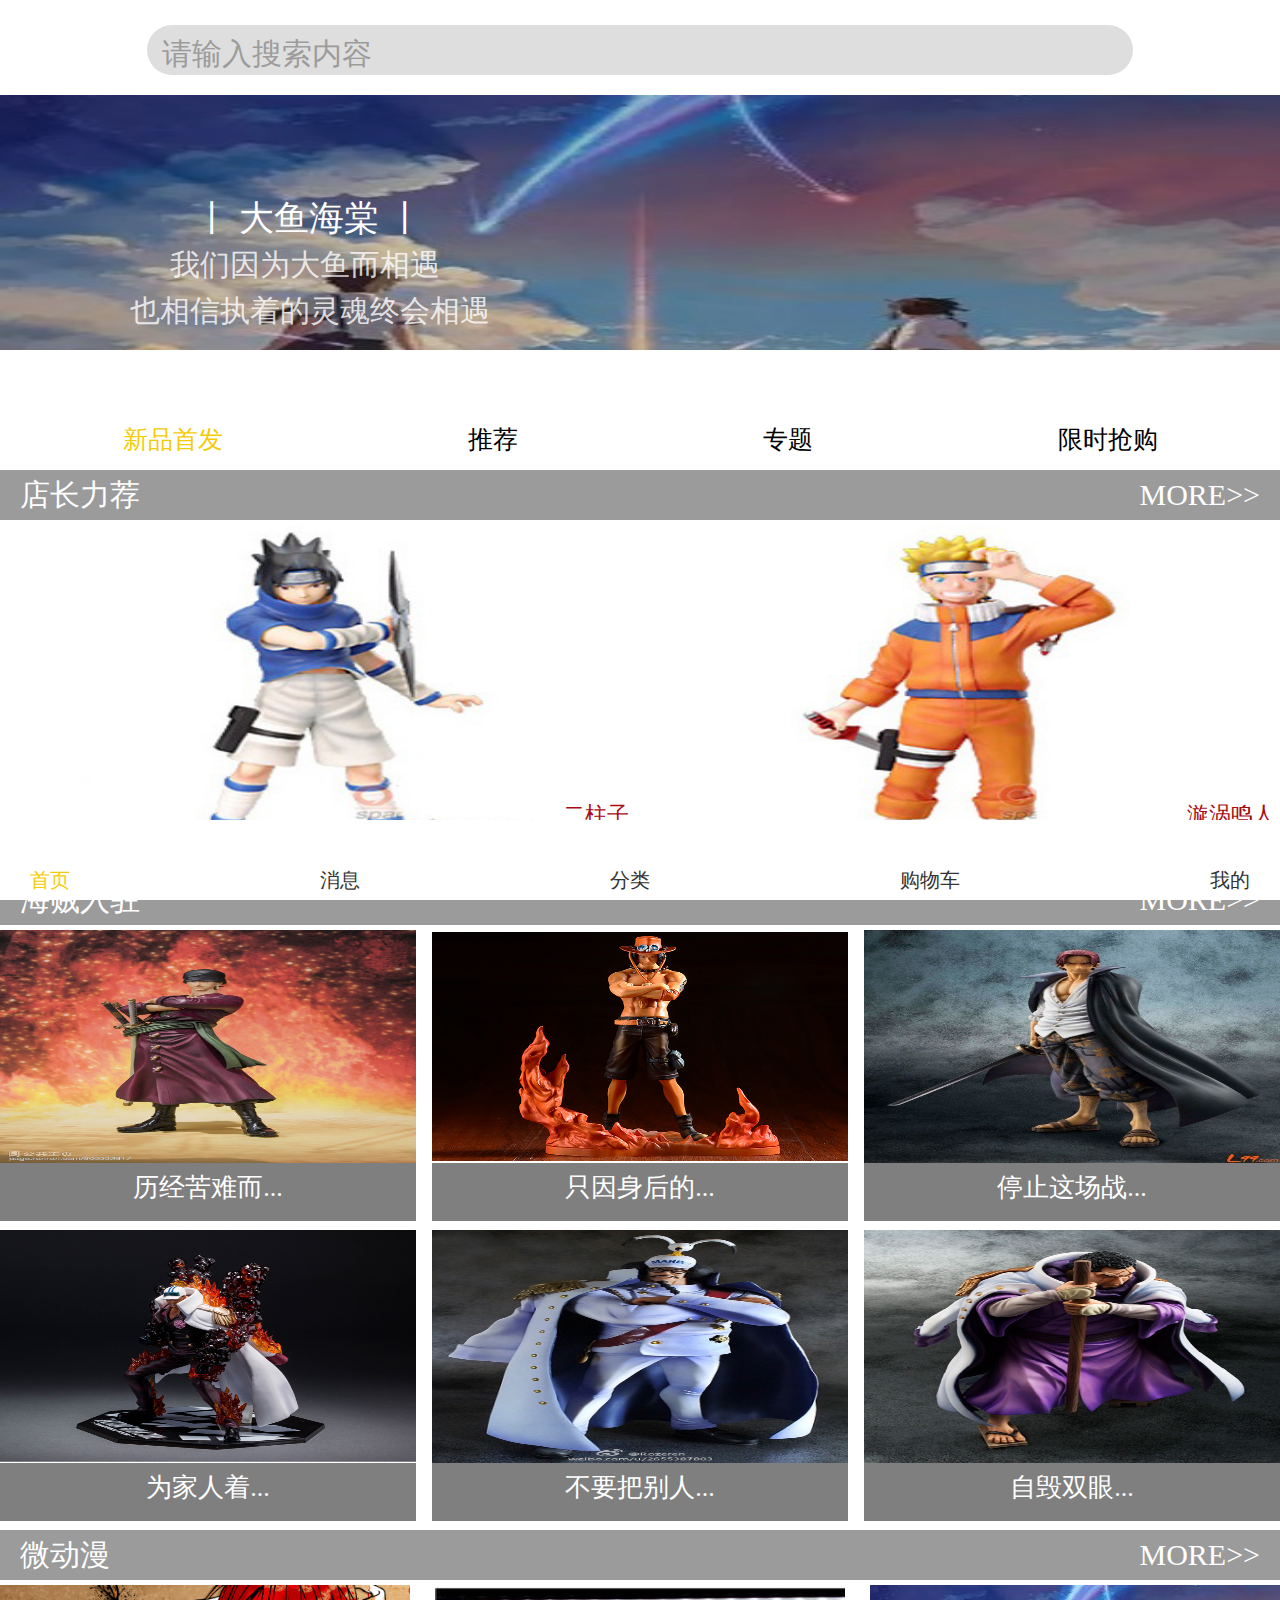
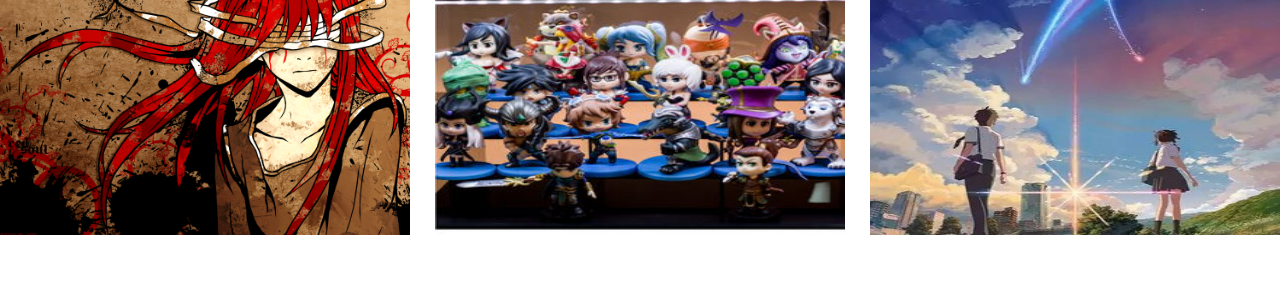
<file: index.html>
<!DOCTYPE html>
<html lang="en">
<head>
	<meta charset="UTF-8">
	<meta name="viewport" content="width=device-width,user-scalable=no,initial-scale=1.0,maximum-scale=1.0,minimum-scale=1.0">
	<meta http-equiv="X-UA-Compatible" content="ie=edge">
	<title>Document</title>
	<link rel="stylesheet" href="css/base.css">
	<link rel="stylesheet" href="css/index.css">
	<link rel="stylesheet" href="css/swiper.min.css">
	<script src="js/rem.js"></script>
	<script src="js/swiper.min.js"></script>

</head>
<body>
	
	<div class="head">
	    <!-- <a href="" class="headleft"> -->
	    	<i class="iconfont icon2">&#xe656;</i>
	<!--     </a> -->
	    <div class="headmid">
	    	<div class="midleft">请输入搜索内容</div>
	    <!-- 	<a href="" class="midright"> -->
	    		<i class="iconfont icon1 midright">&#xe601;</i>
	    <!-- 	</a> -->    	
	    </div>
	    <!-- <a href="" class="headleft"> -->
	    	<i class="iconfont icon4">&#xe6a7;</i>
	 <!--    </a> -->
	</div>
	<div class="swiper-container bannerwai">
	<ul class="banner swiper-wrapper">
		<li class="swiper-slide">
			<img src="img/nidemingzi.jpg" alt="">
		</li>
		<li class="swiper-slide">
			<img src="img/lufei.jpg" alt="">
		</li>
		<li class="swiper-slide">
			<img src="img/2002-30.jpg" alt="">
		</li>
		<li class="swiper-slide">
			<img src="img/dayu.jpg" alt="">
		</li>
		<div class="mengban">
		   <div class="mengbanwenzi">丨   大鱼海棠 丨</div>
		   <div class="mengbanwenzi1">我们因为大鱼而相遇</div>
		   <div class="mengbanwenzi2">也相信执着的灵魂终会相遇</div>
		</div>
		<!--<div class="lunbo">-->
			<!--<div class="lunbodian"></div>-->
			<!--<div class="lunbodian"></div>-->
			<!--<div class="lunbodian"></div>-->
			<!--<div class="lunbodian"></div>-->
		<!--</div>-->
	</ul>
	</div>
<div class="zhongjian">
      <a href="" class="tabicon">
      
      	 <i class="iconfont icon8 icon9">&#xe71e;</i> 
      	 <i class="zhongjianwenzi zhongjianwenzi1">新品首发</i>
      </a>
       <a href="" class="tabicon">
      	 <i class="iconfont icon8">&#xe602;</i> 
      	  <i class="zhongjianwenzi">推荐</i>
      </a>
       <a href="" class="tabicon">
      	 <i class="iconfont icon8">&#xe619;</i> 
      	  <i class="zhongjianwenzi">专题</i>
      </a>
       <a href="" class="tabicon">
      	 <i class="iconfont icon8">&#xe622;</i> 
      	  <i class="zhongjianwenzi">限时抢购</i>
      </a>
	   
</div>

	<div class="body_top">
		<div class="body_topleft">店长力荐</div>
		<a href="" class="body_topright">MORE&gt&gt</a>
	</div>
	<div class="commen_top">
		<div class="commen_top_left">
			<img src="img/erzhuzi.png" alt="">
			<div class="picture">￥498元</div>
			<div class="picture_top">二柱子</div>
		</div>
		<div class="commen_top_left">
			<img src="img/mingren.png" alt="">
			<div class="picture">￥389元</div>
			<div class="picture_top">漩涡鸣人</div>
		</div>
	</div>



	<div class="body_top">
		<div class="body_topleft">海贼入驻</div>
		<a href="" class="body_topright">MORE&gt&gt</a>
	</div>
	<div class="haizei">
		<div class="haijun">
			<div class="haijuntup">
				<img src="img/suodada.jpg" alt="">
			</div>
			
			<p class="haijunwenzi">历经苦难而...</p>
			<!-- <p class="haijunwenzi">无我不断者</p> -->

		</div>
		<div class="haijun">
			<div class="haijuntup">
				<img src="img/aisi.jpg" alt="">
			</div>
			
			<p class="haijunwenzi">只因身后的...</p>
		<!-- 	<p class="haijunwenzi">有至爱之人</p> -->
		</div>
		
		<div class="haijun">
			<div class="haijuntup">
				<img src="img/hongfa.jpg" alt="">
			</div>
			
		<!-- 	<p class="haijunwenzi">给我个面子</p> -->
			<p class="haijunwenzi">停止这场战...</p>
		</div>
		<div class="haijun">
		<div class="haijuntup">
				<img src="img/honggou.jpg" alt="">
			</div>
			
	<!-- 		<p class="haijunwenzi">为家人着想</p> -->
			<p class="haijunwenzi">为家人着...</p>

		</div>
		<div class="haijun">
		<div class="haijuntup">
				<img src="img/zhanguo.jpg" alt="">
			</div>
			
			<p class="haijunwenzi">不要把别人...</p>
		<!-- 	<p class="haijunwenzi">强加上理由</p> -->

			</div>
		<div class="haijun">
			<div class="haijuntup">
				<img src="img/tenghu.jpg" alt="">
			</div>
			
			<p class="haijunwenzi">自毁双眼...</p>
	<!-- 		<p class="haijunwenzi">为了看清这个世界</p> -->
		</div>
	</div>
		<div class="body_top">
		<div class="body_topleft">微动漫</div>
		<a href="" class="body_topright">MORE&gt&gt</a>
	</div>
	<div class="lol">
		<a href="" class="lol_top">
			<img src="img/2002-30.jpg" alt="">
		</a>
		<a href="" class="lol_top">
			<img src="img/LOL.jpg" alt="">
		</a>
		<a href="" class="lol_top">
			<img src="img/nidemingzi.jpg" alt="">
		</a>

	</div>
     <div class="tab_top"></div>
	<div class="tab">
		<a href="" class="tabicon">
			<i class="iconfont icon6 icon7">&#xe600;</i>
			<p class="icon6_wenzi icon6_wenzi1">首页</p>
		</a>
		<a href="" class="tabicon">
			<i class="iconfont icon6">&#xe631;</i>
			<p class="icon6_wenzi">消息</p>
		</a>
		<a href="fenlei.html" class="tabicon">
			<i class="iconfont icon6">&#xe6d9;</i>
			<p class="icon6_wenzi">分类</p>
		</a>
		<a href="" class="tabicon">
			<i class="iconfont icon6">&#xe673;</i>
			<p class="icon6_wenzi">购物车</p>
		</a>
		<a href="mine.html" class="tabicon">
			<i class="iconfont icon6">&#xe62c;</i>
			<p class="icon6_wenzi">我的</p>
		</a>
	</div>
<!-- 	<div class="body_top">
		<div class="body_topleft">海贼入驻</div>
		<a href="" class="body_topright">MORE&gt&gt</a>
	</div>
 -->

	<script>

        var swiper = new Swiper('.swiper-container', {
//        spaceBetween: 30,
            centeredSlides: true,
            autoplay: {
                delay: 2500,
                disableOnInteraction: false,
            },
            pagination: {
                el: '.swiper-pagination',
                clickable: true,
            },
            navigation: {
                nextEl: '.swiper-button-next',
                prevEl: '.swiper-button-prev',
            },
        });

	</script>

</body>
</html>
</file>
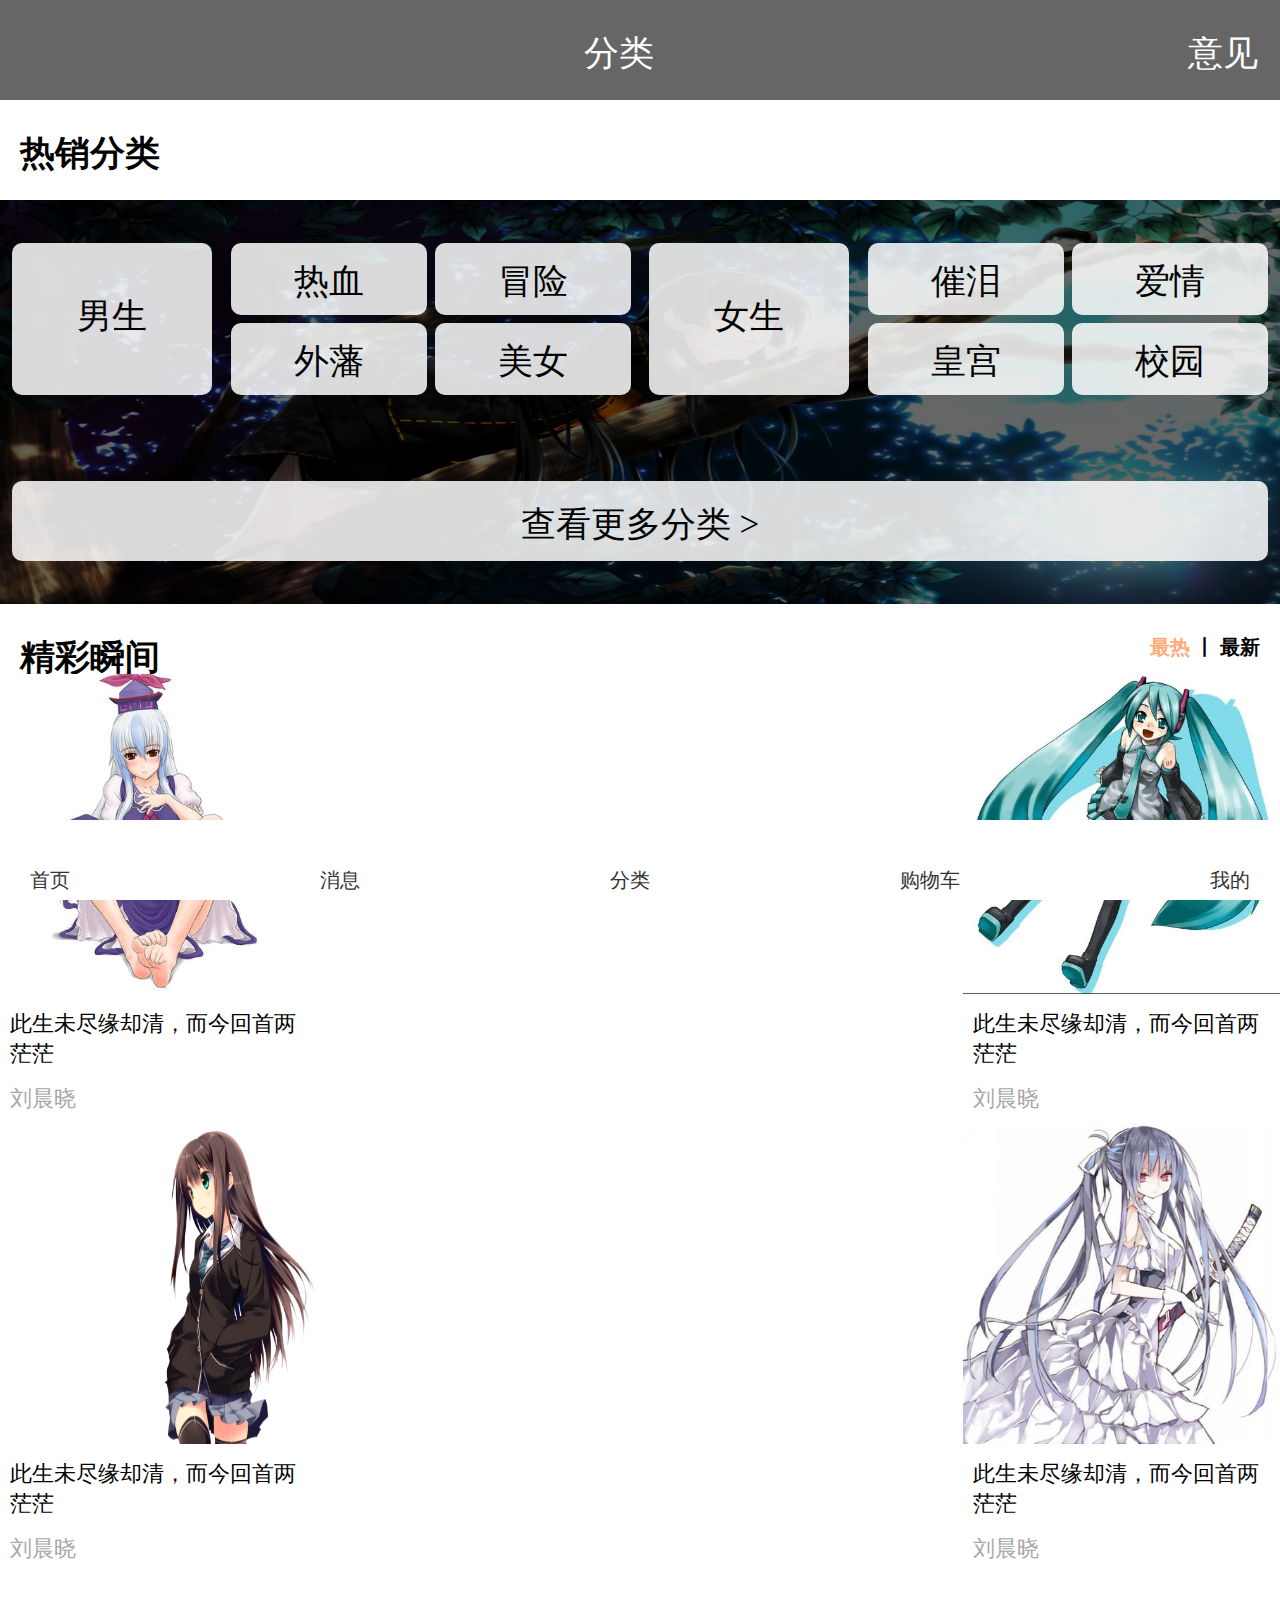
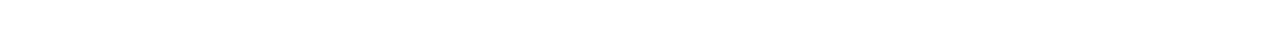
<file: fenlei.html>
<!DOCTYPE html>
<html lang="en">
<head>
	<meta charset="UTF-8">
	<meta name="viewport" content="width=device-width,user-scalable=no,initial-scale=1.0,maximum-scale=1.0,minimum-scale=1.0">
	 <meta http-equiv="X-UA-Compatible" content="ie=edge">
	<title>Document</title>
	<link rel="stylesheet" href="css/fenlei.css">
	<link rel="stylesheet" href="css/fenlei.css">
	<script src="js/rem.js"></script>
</head>
<body>

<header>
<a href="index.html">
	<i class="iconfont icon1">&#xe66c;</i>
</a>
	<p class="headright">分类</p>
	<p class="headright">意见</p>
</header>



<section class="first">
	<b class="first1">热销分类</b>
</section>
<section class="twice">
<img src="img/fenleibeijing.jpg" alt="">
<div class="mengban">
<a href="" class="hezi1">
		<p class="wenzi">男生</p>
</a>
	
	<div class="hezi2">
	  <a href="list.html" class="hezi11">
	  	<p class="wenzi1">热血</p>
	  </a>
	  <a href="" class="hezi11">
	  	<p class="wenzi1">冒险</p>
	  </a>
	  <a href="" class="hezi11">
	  	<p class="wenzi1">外藩</p>
	  </a>
	  <a href="" class="hezi11">
	  	<p class="wenzi1">美女</p>
	  </a> 
	</div>


<a href="" class="hezi1">
		<p class="wenzi">女生</p>
</a>
	
	<div class="hezi2">
	  <a href="" class="hezi11">
	  	<p class="wenzi1">催泪</p>
	  </a>
	  <a href="" class="hezi11">
	  	<p class="wenzi1">爱情</p>
	  </a>
	  <a href="" class="hezi11">
	  	<p class="wenzi1">皇宫</p>
	  </a>
	  <a href="" class="hezi11">
	  	<p class="wenzi1">校园</p>
	  </a>



	</div>



	<!-- <div class="hezi3">
		<div class="hezi11"></div>
		<div class="hezi11"></div>
		<div class="hezi11"></div>
		<div class="hezi11"></div>
		<div class="hezi11"></div>
		<div class="hezi11"></div>
	</div> -->
	<div class="hezi4">
		<p class="wenzi2">查看更多分类 &gt</p>
	</div>
</div>	
</section>
<section class="first2">
	<b class="first3 ">精彩瞬间</b>
	<b class="firse4"> <span>最热</span> 丨 最新 </b>
</section>


<section class="third">
	<div class="third1">
		<div class="third2">
			<img src="img/third5.jpg" alt="">
		</div>
		<p class="thirdbottom">此生未尽缘却清，而今回首两茫茫</p>
		<p class="thirdbottom2">刘晨晓</p>
	</div>
	<div class="third1">
		<div class="third2">
			<img src="img/third6.jpg" alt="">
		</div>
		<p class="thirdbottom">此生未尽缘却清，而今回首两茫茫</p>
		<p class="thirdbottom2">刘晨晓</p>
	</div>
</section>
<section class="third">
	<div class="third1">
		<div class="third2">
			<img src="img/third4.png" alt="">
		</div>
		<p class="thirdbottom">此生未尽缘却清，而今回首两茫茫</p>
		<p class="thirdbottom2">刘晨晓</p>
	</div>
	<div class="third1">
		<div class="third2">
			<img src="img/third7.jpg" alt="">
		</div>
		<p class="thirdbottom">此生未尽缘却清，而今回首两茫茫</p>
		<p class="thirdbottom2">刘晨晓</p>
	</div>
</section>






<div class="taotop"></div>
<div class="tab">
		<a href="index.html" class="tabicon">
			<i class="iconfont icon6 ">&#xe600;</i>
			<p class="icon6_wenzi icon6_wenzi1">首页</p>
		</a>
		<a href="" class="tabicon">
			<i class="iconfont icon6 ">&#xe631;</i>
			<p class="icon6_wenzi">消息</p>
		</a>
		<a href="" class="tabicon">
			<i class="iconfont icon6 icon7">&#xe6d9;</i>
			<p class="icon6_wenzi">分类</p>
		</a>
		<a href="" class="tabicon">
			<i class="iconfont icon6">&#xe673;</i>
			<p class="icon6_wenzi">购物车</p>
		</a>
		<a href="mine.html" class="tabicon">
			<i class="iconfont icon6 ">&#xe62c;</i>
			<p class="icon6_wenzi">我的</p>
		</a>
	</div>	
</body>
</html>
</file>
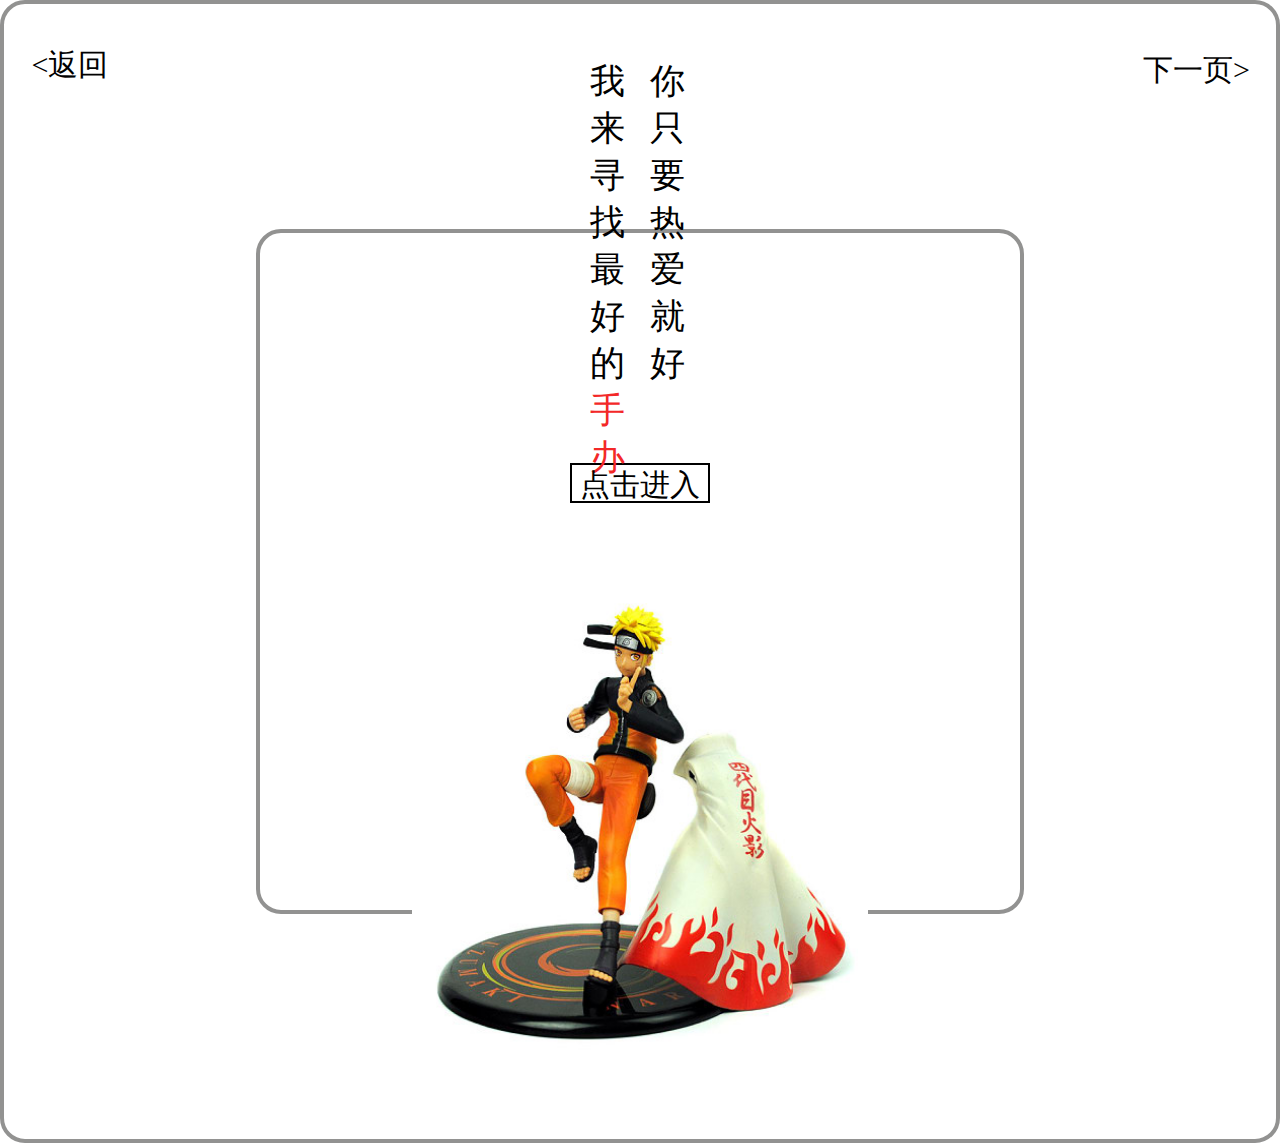
<file: list.html>
<!DOCTYPE html>
<html lang="en">
<head>
	<meta charset="UTF-8">
	<meta name="viewport" content="width=device-width,user-scalable=no,initial-scale=1.0,maximum-scale=1.0,minimum-scale=1.0">
	 <meta http-equiv="X-UA-Compatible" content="ie=edge">
	<title>Document</title>
	<link rel="stylesheet" href="css/list.css">
	<link rel="stylesheet" href="css/base.css">
	<script src="js/rem.js"></script>
</head>
<body>
<ul>
<li class="zuidafanw">
	<li>
	
		<div class="wenzi">
			<div class="wenzi1">我来寻找最好的<span>手办</span></div>
			<div class="wenzi1">你只要热爱就好</div>
		</div>
		<a href="" class="dianji">点击进入</a>
		<div class="lufei">
			<img src="img/mingren.jpeg" alt="">
		</div>											
	</li>	
	<a href="fenlei.html" class="lunbo">&lt返回</a>
	<a href="list2.html" class="next">下一页&gt</a>
	</li>

<!-- 
	<li class="zuidafanw">
	<li>
	
		<div class="wenzi">
			<div class="wenzi1">实现你所有的愿望</div>
			<div class="wenzi1">我愿成为七龙珠></div>
		</div>
		<a href="" class="dianji">点击进入</a>
		<div class="lufei">
			<img src="img/wukong.jpg" alt="">
		</div>											
	</li>	
	<a href="fenlei.html" class="lunbo">&lt返回</a>
	<a href="" class="next">下一页&gt</a>
	</li>


	<li class="zuidafanw">
	<li>
	
		<div class="wenzi">
			<div class="wenzi1">一起征服匠作</div>
			<div class="wenzi1">认识志同道合的<span>伙伴</span></div>
		</div>
		<a href="" class="dianji">点击进入</a>
		<div class="lufei">
			<img src="img/lufei.png" alt="">
		</div>											
	</li>	
	<a href="fenlei.html" class="lunbo">&lt返回</a>
	<a href="" class="next">下一页&gt</a>
	</li> -->


</ul>

	
</body>
</html>
</file>
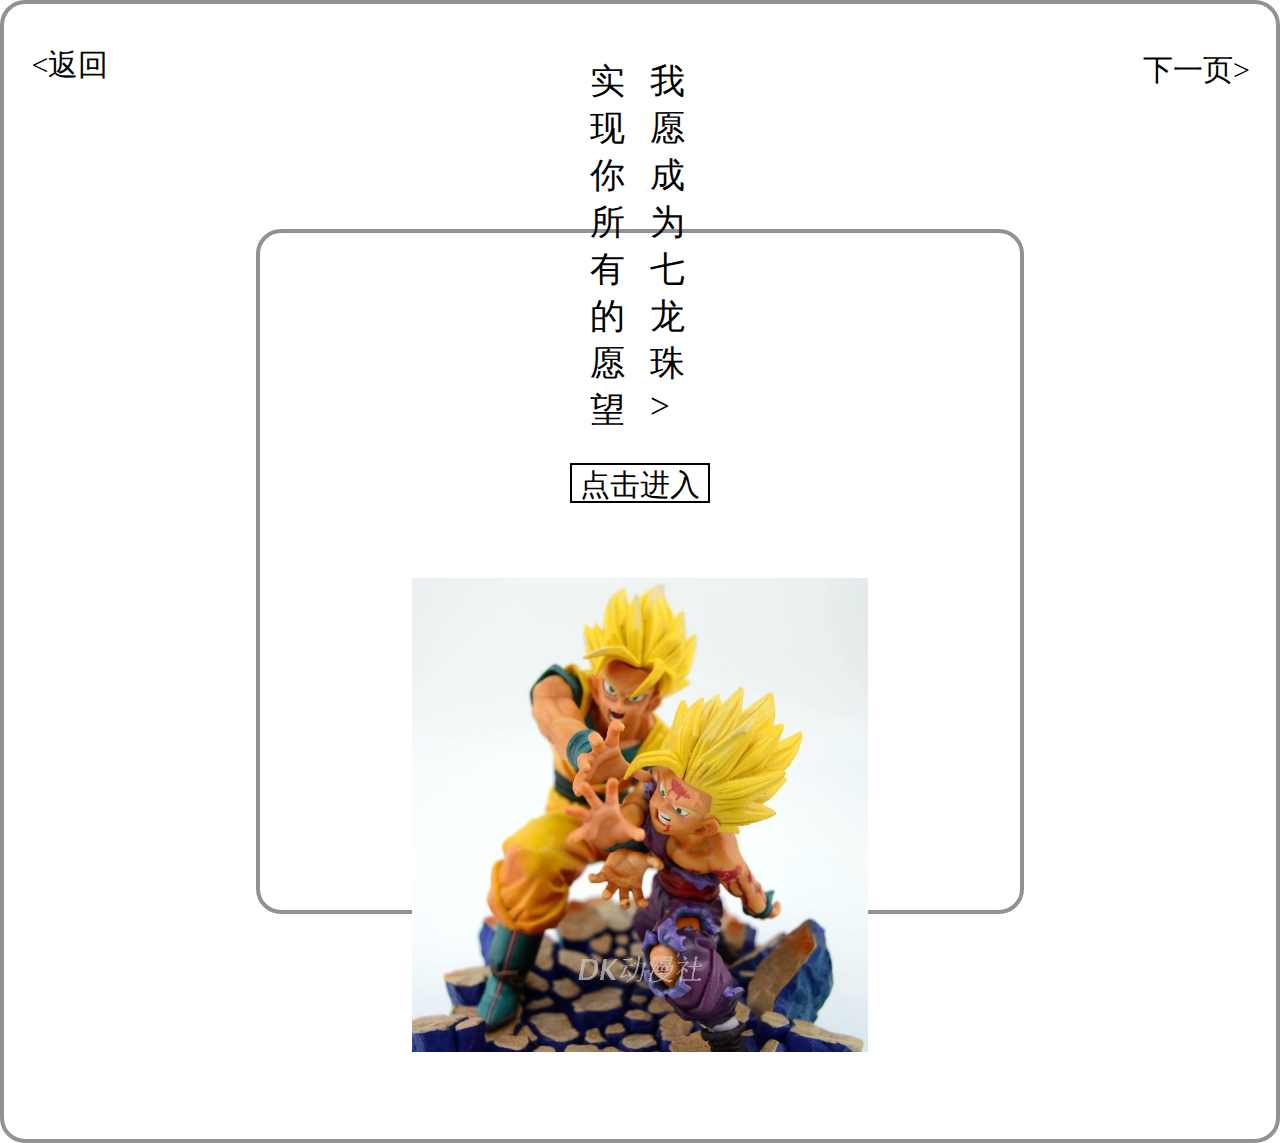
<file: list2.html>
<!DOCTYPE html>
<html lang="en">
<head>
	<meta charset="UTF-8">
	<meta name="viewport" content="width=device-width,user-scalable=no,initial-scale=1.0,maximum-scale=1.0,minimum-scale=1.0">
	 <meta http-equiv="X-UA-Compatible" content="ie=edge">
	<title>Document</title>
	<link rel="stylesheet" href="css/list.css">
	<link rel="stylesheet" href="css/base.css">
	<script src="js/rem.js"></script>
</head>
<body>
	
	<ul>
		<li class="zuidafanw">
	<li>
	
		<div class="wenzi">
			<div class="wenzi1">实现你所有的愿望</div>
			<div class="wenzi1">我愿成为七龙珠></div>
		</div>
		<a href="" class="dianji">点击进入</a>
		<div class="lufei">
			<img src="img/wukong.jpg" alt="">
		</div>											
	</li>	
	<a href="list.html" class="lunbo">&lt返回</a>
	<a href="list3.html" class="next">下一页&gt</a>
	</li>
	</ul>
</body>
</html>
</file>
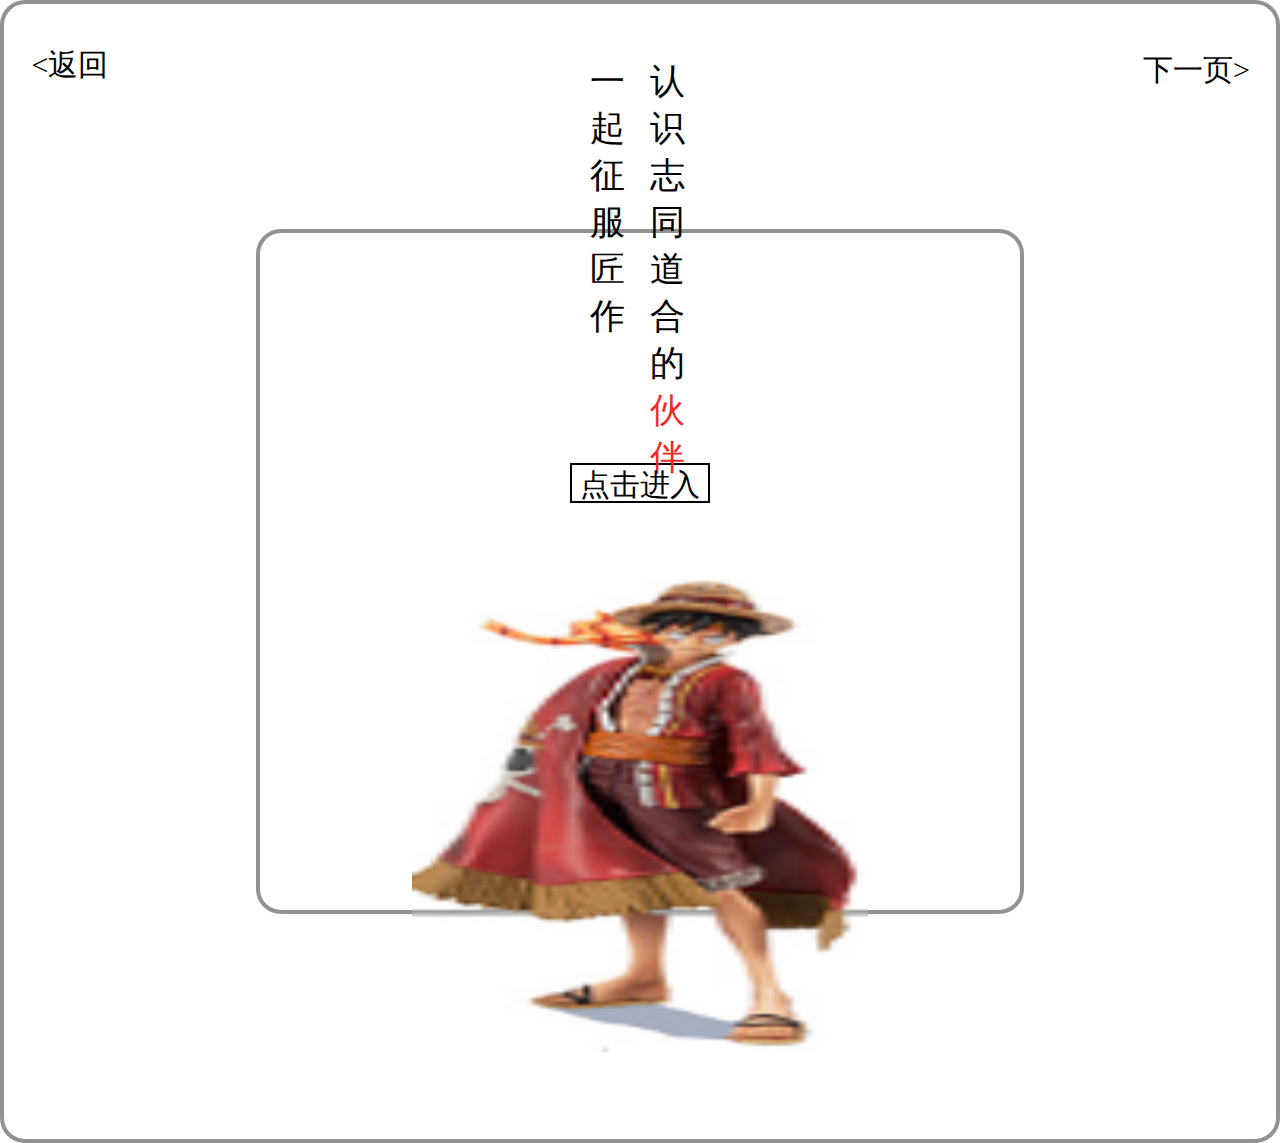
<file: list3.html>
<!DOCTYPE html>
<html lang="en">
<head>
	<meta charset="UTF-8">
	<meta name="viewport" content="width=device-width,user-scalable=no,initial-scale=1.0,maximum-scale=1.0,minimum-scale=1.0">
	 <meta http-equiv="X-UA-Compatible" content="ie=edge">
	<title>Document</title>
	<link rel="stylesheet" href="css/list.css">
	<link rel="stylesheet" href="css/base.css">
	<script src="js/rem.js"></script>
</head>
<body>
	
<ul>
	<li class="zuidafanw">
	<li>
	
		<div class="wenzi">
			<div class="wenzi1">一起征服匠作</div>
			<div class="wenzi1">认识志同道合的<span>伙伴</span></div>
		</div>
		<a href="xiangqing.html" class="dianji">点击进入</a>
		<div class="lufei">
			<img src="img/lufei.png" alt="">
		</div>											
	</li>	
	<a href="list2.html" class="lunbo">&lt返回</a>
	<a href="" class="next">下一页&gt</a>
	</li>


</ul>
</body>
</html>
</file>
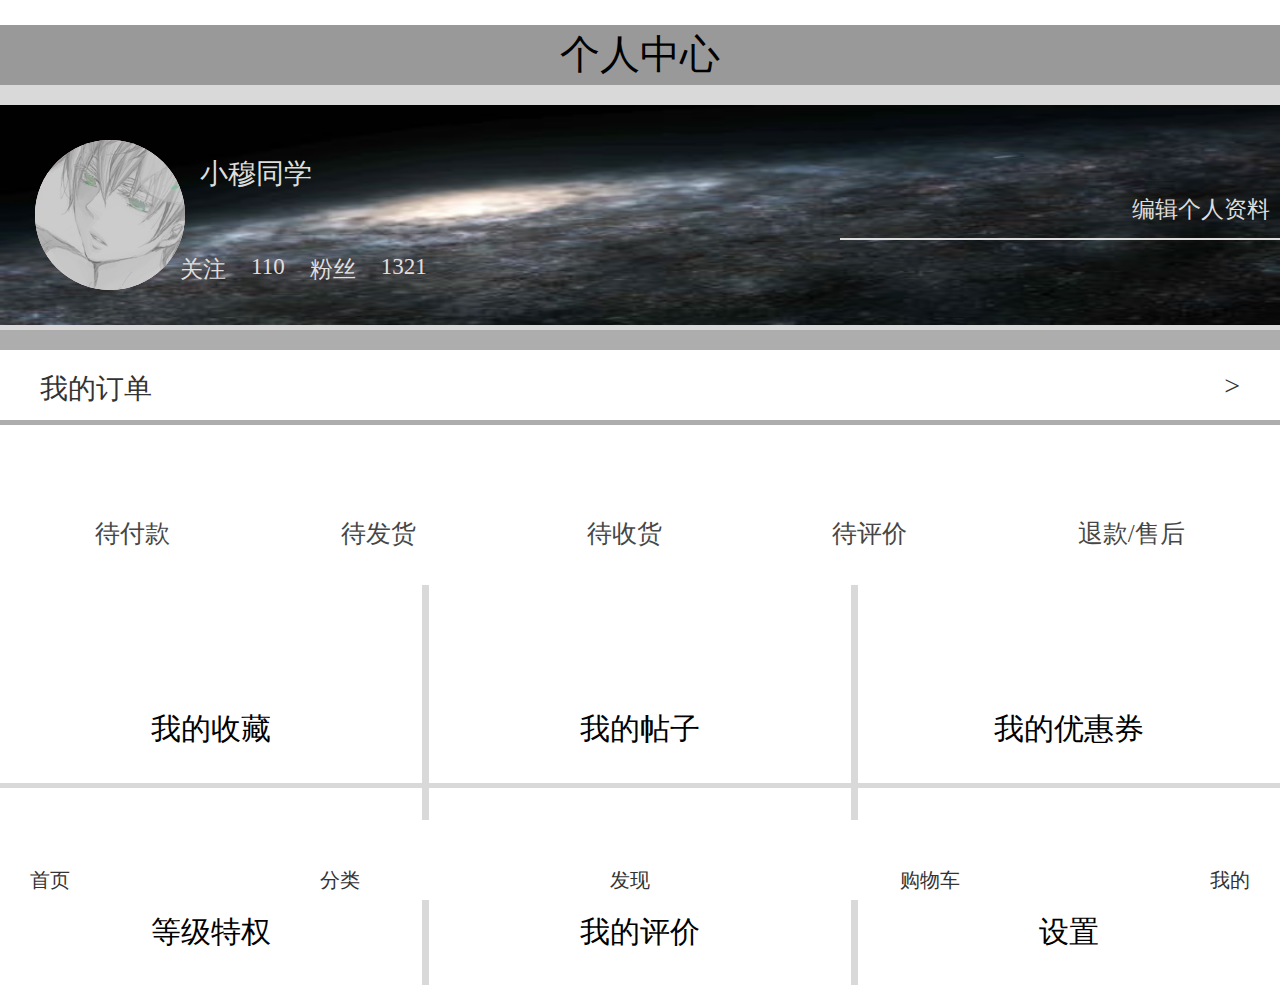
<file: mine.html>
<!DOCTYPE html>
<html lang="en">
<head>
	<meta charset="UTF-8">
	<meta name="viewport" content="width=device-width,user-scalable=no,initial-scale=1.0,maximum-scale=1.0,minimum-scale=1.0">
	<meta http-equiv="X-UA-Compatible" content="ie=edge">
	<title>Document</title>
	<link rel="stylesheet" href="css/mine.css">
	<link rel="stylesheet" href="css/base.css">
	
	<script src="js/rem.js"></script>
</head>
<body>
<div class="background">
<header>个人中心</header>
<nav>
	<img src="img/mine.jpg" alt="">
	<div class="touxiang">
		<img src="img/touxiang.jpeg" alt="">
		<div class="mengban"></div>
	</div>
	<div class="name">小穆同学</div>
	<div class="ziliao">编辑个人资料</div>
	<div class="hr"></div>
	<div class="fans">
		<div class="fans1">关注</div>
		<div class="fans1">110</div>
		<div class="fans1">粉丝</div>
		<div class="fans1">1321</div>
	</div>
</nav>
<div class="haorui"></div>
<div class="dingdan">
	<div class="wd">我的订单</div>
	<div class="jiantou">&gt;</div>
</div>
<div class="haorui1"></div>
<div class="icon">
	<div class="icon1">
		<i class="iconfont icon3">&#xe664;</i>
		<p class="fahuo">待付款</p>
	</div>
	<div class="icon1">
		<i class="iconfont icon3">&#xe63b;</i>
		<p class="fahuo">待发货</p>
	</div>
	<div class="icon1">
		<i class="iconfont icon3">&#xe614;</i>
		<p class="fahuo">待收货</p>
	</div>
	<div class="icon1">
		<i class="iconfont icon3">&#xe656;</i>
		<p class="fahuo">待评价</p>
	</div>
	<div class="icon1">
		<i class="iconfont icon3">&#xe62c;</i>
		<p class="fahuo">退款/售后</p>
	</div>
</div>
<div class="neirong">
	 <div class="neirong1">		
			<a href="" class="xihuan">
				<i class="iconfont icona">&#xe619;</i>
				<p class="iconaa">我的收藏</p>
			</a>
	 </div>
    <div class="neirong1">
    <a href="" class="xihuan">
				<i class="iconfont icona">&#xe6f0;</i>
				<p class="iconaa">我的帖子</p>
			</a></div>
	<div class="neirong1">
		<a href="" class="xihuan">
				<i class="iconfont icona">&#xe652;</i>
				<p class="iconaa">我的优惠券</p>
			</a>
	</div>
	<div class="neirong1">
		<a href="" class="xihuan">
				<i class="iconfont icona">&#xe628;</i>
				<p class="iconaa">等级特权</p>
			</a>
	</div>
	<div class="neirong1">
		<a href="" class="xihuan">
				<i class="iconfont icona">&#xe6e5;</i>
				<p class="iconaa">我的评价</p>
			</a>
	</div>
	<div class="neirong1">
		<a href="" class="xihuan">
				<i class="iconfont icona">&#xe60d;</i>
				<p class="iconaa">设置</p>
			</a>
	</div>
	<div class="tab">
		<a href="index.html" class="tabicon">
			<i class="iconfont icon6 ">&#xe600;</i>
			<p class="icon6_wenzi icon6_wenzi1">首页</p>
		</a>
		<a href="fenlei.html" class="tabicon">
			<i class="iconfont icon6">&#xe631;</i>
			<p class="icon6_wenzi">分类</p>
		</a>
		<a href="" class="tabicon">
			<i class="iconfont icon6">&#xe6d9;</i>
			<p class="icon6_wenzi">发现</p>
		</a>
		<a href="" class="tabicon">
			<i class="iconfont icon6">&#xe673;</i>
			<p class="icon6_wenzi">购物车</p>
		</a>
		<a href="mine.html" class="tabicon">
			<i class="iconfont icon6 icon7">&#xe62c;</i>
			<p class="icon6_wenzi">我的</p>
		</a>
	</div>




</div>

</div>
	
</body>
</html>
</file>
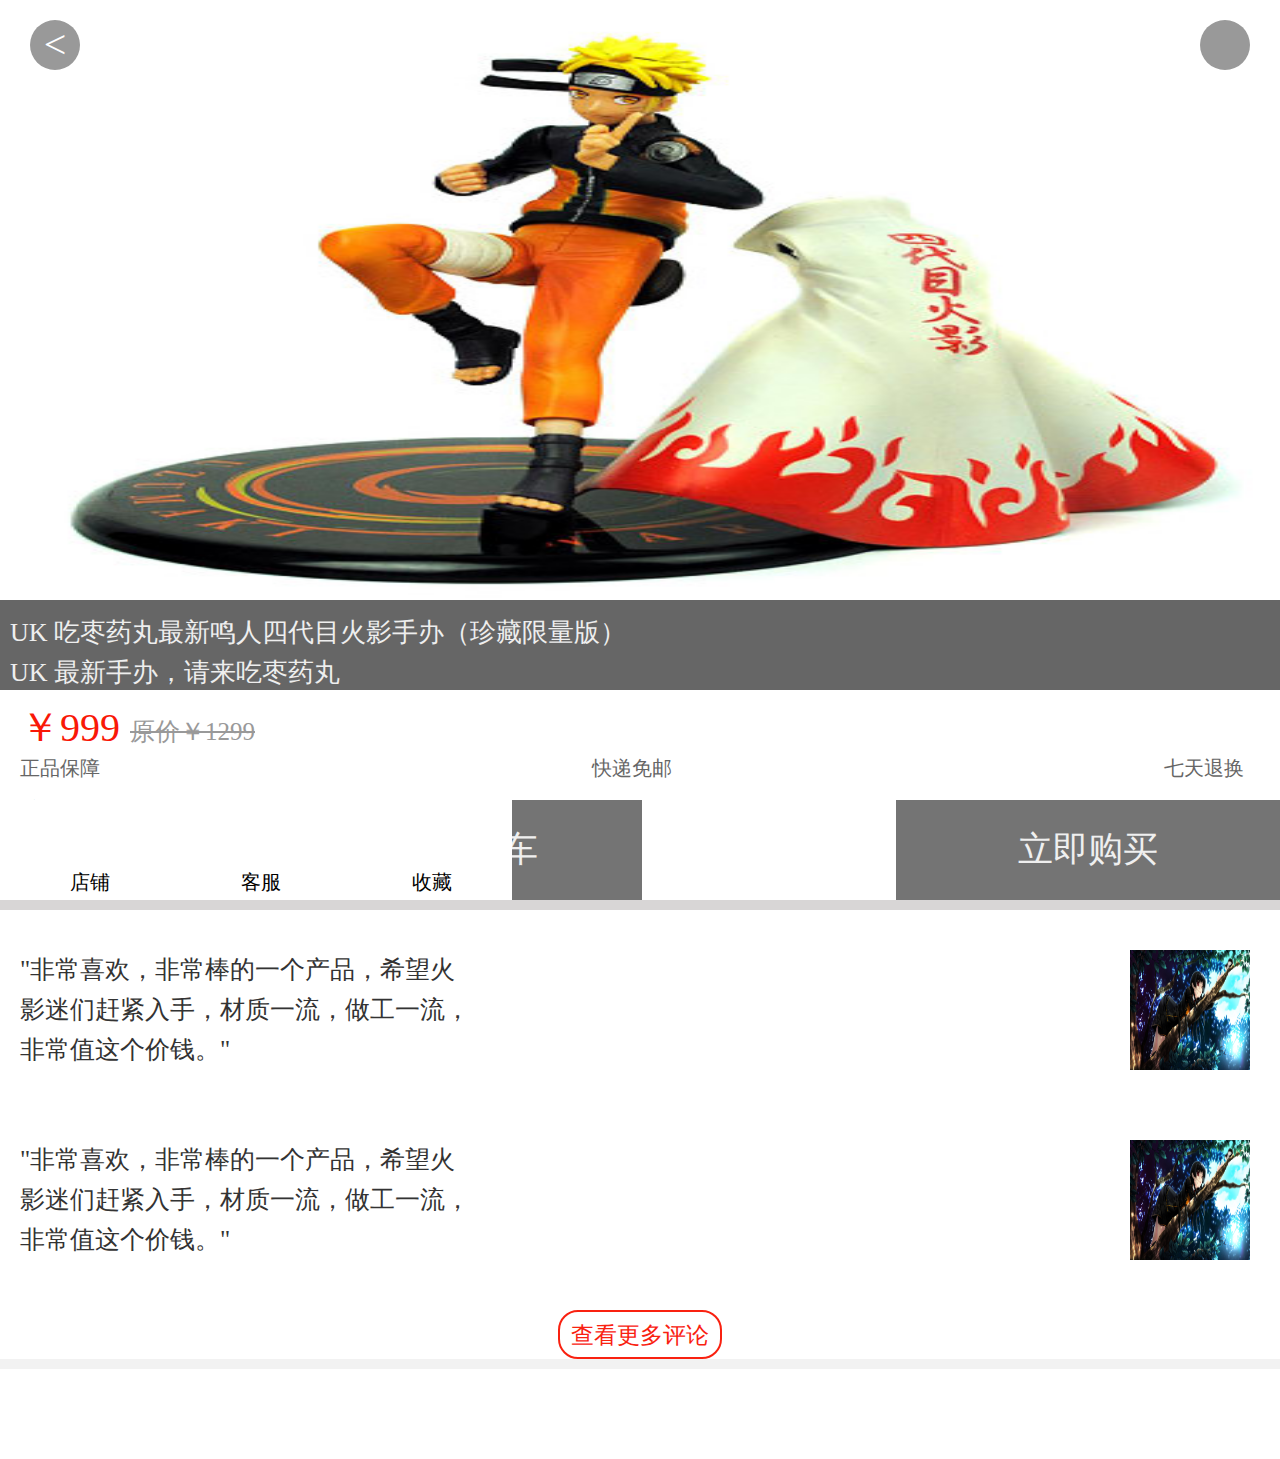
<file: xiangqing.html>
<!DOCTYPE html>
<html lang="en">
<head>
	<meta charset="UTF-8">
	<meta name="viewport" content="width=device-width,user-scalable=no,initial-scale=1.0,maximum-scale=1.0,minimum-scale=1.0">
	<meta http-equiv="X-UA-Compatible" content="ie=edge">
	<title>Document</title>
	<link rel="stylesheet" href="css/base.css">
	<link rel="stylesheet" href="css/xiangqing.css">
	<script src="js/rem.js"></script>
</head>
<body>
<header>
	<img src="img/mingren.jpeg" alt="">
	<a href="list3.html" class="fanhui">&lt</a>
	<a href="" class="fanhui2">
		<i class="iconfont icon1">&#xe631;</i>
	</a>


</header>
<section class="name">
	<p class="jieshao"><span>UK</span> 吃枣药丸最新鸣人四代目火影手办（珍藏限量版）</p>
	<p class="jieshao"><span>UK</span> 最新手办，请来吃枣药丸</p>
</section>
<section class="price">
	<p>￥999</p>
	<p class="price1">原价￥1299</p>
</section>
<div class="kuaidi">
	<i class="iconfont icon2">正品保障&#xe6b7;</i>
	<i class="iconfont icon2">快递免邮&#xe6b7;</i>
	<i class="iconfont icon2">七天退换&#xe6b7;</i>
</div>
<div class="fenlan">
	<p>产品参数</p>
	<p>&gt</p>
</div>
<div class="pingjia">
	<p><span>丨</span>用户说--</p>
</div>
   <div class="pingjianeirong">
   <div class="pingjianeirong1">
   	"非常喜欢，非常棒的一个产品，希望火影迷们赶紧入手，材质一流，做工一流，非常值这个价钱。"
   	</div>
   	 <div class="pingjianeirong2">
   	 	<img src="img/fenleibeijing.jpg" alt="">
   	 </div>
   </div>
    <div class="pingjianeirong">
   <div class="pingjianeirong1">
   	"非常喜欢，非常棒的一个产品，希望火影迷们赶紧入手，材质一流，做工一流，非常值这个价钱。"
   	</div>
   	 <div class="pingjianeirong2">
   	 	<img src="img/fenleibeijing.jpg" alt="">
   	 </div>
   </div>
   <a href="" class="chakan">
   	<p>查看更多评论</p>
   </a>
   <div class="hengxian"></div>





<footer>
<footer class="bootom_left">
	<a href="index.html" class="bootom">
		<i class="iconfont icon33">&#xe601;</i>
		<p>店铺</p>
	</a>
	<a href="" class="bootom">
		<i class="iconfont icon33">&#xe60e;</i>
		<p>客服</p>
	</a>
	<a href="" class="bootom">
		<i class="iconfont icon33">&#xe698;</i>
		<p>收藏</p>
	</a>
	</footer>
	<div class="bottommid">
		加入购物车
	</div>
	<div class="bottommid1">
		立即购买
	</div>

</footer>
	
</body>
</html>
</file>
<file: css/base.css>
﻿/*
* @Author: Administrator
* @Date:   2018-01-03 09:20:21
* @Last Modified by:   Administrator
* @Last Modified time: 2018-01-08 09:09:54
*/
*{
	margin: 0;
	padding: 0;
	list-style: none;
/* 	font-family:"微软雅黑","宋体",sans-serif; */
}
@font-face {
  font-family: 'iconfont';  /* project id 524945 */
  src: url('http://at.alicdn.com/t/font_524945_k7zxwu2ek6j0dx6r.eot');
  src: url('http://at.alicdn.com/t/font_524945_k7zxwu2ek6j0dx6r.eot?#iefix') format('embedded-opentype'),
  url('http://at.alicdn.com/t/font_524945_k7zxwu2ek6j0dx6r.woff') format('woff'),
  url('http://at.alicdn.com/t/font_524945_k7zxwu2ek6j0dx6r.ttf') format('truetype'),
  url('http://at.alicdn.com/t/font_524945_k7zxwu2ek6j0dx6r.svg#iconfont') format('svg');
}
a{
	text-decoration: none;
  -webkit-tap-highlight-color: rgba(0, 0, 0, 0);

}
body{
	background: #fff;
}
img{
	border: none;
}
</file>
<file: css/index.css>
/*
* @Author: Administrator
* @Date:   2018-01-04 17:45:14
* @Last Modified by:   Administrator
* @Last Modified time: 2018-01-09 08:45:13
*/
@import url("base.css");
@font-face {
  font-family: 'iconfont';  /* project id 531111 */
  src: url('http://at.alicdn.com/t/font_531111_f6jgxf0dkon4gqfr.eot');
  src: url('http://at.alicdn.com/t/font_531111_f6jgxf0dkon4gqfr.eot?#iefix') format('embedded-opentype'),
  url('http://at.alicdn.com/t/font_531111_f6jgxf0dkon4gqfr.woff') format('woff'),
  url('http://at.alicdn.com/t/font_531111_f6jgxf0dkon4gqfr.ttf') format('truetype'),
  url('http://at.alicdn.com/t/font_531111_f6jgxf0dkon4gqfr.svg#iconfont') format('svg');
}
.iconfont{font-family: 'iconfont';}

.head{
	width: 100%;
	height: 0.8rem;
/* 	background: red; */
	/* margin-top: 0.4rem; */
	display: flex;
/* 	padding: 0.15rem 0.23rem; */
	box-sizing:border-box;
	justify-content: space-around;
	position: absolute;
	top: -0.25rem ;
	left: 0;
	position: fixed;
	top: 0.1rem;
	left: 0;
	z-index: 999;
	background: white;
	align-items: center;
}
.headleft{
	display: block;
	/* width: 0.5rem;
	height: 0.5rem;
	background: yellow; */
}
.headmid{
	width: 77%;
	height: 0.5rem;
	background: #dfdede;
	border-radius: 0.3rem;
	box-sizing:border-box;
	display: flex;
	justify-content: space-between;
	padding: 0.09rem 0.15rem;
}
.midleft{
	font-size: 0.3rem;
	color: #9c9c9c;
	font-style: normal;
}
.midright{
	width: 0.4rem;
	height: 0.4rem;
/* 	background: red; */
}
.icon1{
	font-style: normal;
	font-size: 0.3rem;
	color: #7e7e7e;
}
.icon2{
   font-size: 0.5rem;
   color: #7d7d7d;
   font-style: normal;
}
.icon4{
	font-size: 0.5rem;
	font-style: normal;
	color: #838282;
}
.bannerwai{
	width:100%;
	margin: 0 auto;
	height: 3.5rem;
	/*background: red;*/
	position: relative;
	margin-top: 0.95rem;
}
.banner{
	width: 100%;
	margin: 0 auto;
	height: 3.5rem;
	/*background: red;*/
	position: relative;
	margin-top: 0.95rem;
}
.mengban{
	height: 100%;
	width: 100%;
	/*background: red;*/
}
 li{
	width: 100%;
	margin: 0 auto;
	height: 3.5rem;
	position: absolute;
	top: 0rem;
	left: 0;
 }
img{
	width: 100%;
	height: 100%;
}
.mengban{
	height: 100%;
	width: 100%;
	background: rgba(0, 0, 0, 0.2);
	position: absolute;
	top: 0rem;
	left: 0;
}
.mengbanwenzi{
	font-size: 0.35rem;
	color: white;
	position: absolute;
	top: 1rem;
	left: 1.95rem;
}
.mengbanwenzi1{
	font-size: 0.3rem;
	color: rgba(255, 255, 255, 0.8);
	position: absolute;
	top: 1.50rem;
	left: 1.7rem;
}.mengbanwenzi2{
    font-size: 0.3rem;
	color: rgba(255, 255, 255, 0.8);
	position: absolute;
	top: 1.96rem;
	left: 1.3rem;
}
.lunbo{
	width: 100%;
	height: 0.3rem;

	position: absolute;
	top: 2.8rem;
	left: 0;
	display: flex;
	justify-content: center;
}
.lunbodian{
	width: 0.15rem;
	height: 0.15rem;
	border: 0.05rem solid #666;
	margin-right: 0.1rem;
	border-radius: 50%;
}
.lunbo .lunbodian:nth-child(3){
    background: white;
}
.body_top{
	width: 100%;
	background: #666;
	opacity: 0.65;
	box-sizing:border-box;
	height: 0.5rem;
	padding: 0.0195rem 0.2rem;
/* 	margin-top: 0.2rem; */
	display: flex;
	justify-content: space-between;
	align-items: center;
}
.body_topleft{
	font-size: 0.3rem;
	color: #fff;
}
.body_topright{
	display: block;
	color: #fff;
	font-size: 0.3rem;
}
.commen_top{
     width: 100%;
     height: 3.5rem;
  
     margin-top: 0.05rem;
     display: flex;
     justify-content: space-between;
}
.commen_top_left{
	width: 49.5%;
	height: 100%;
	position: relative;
}
.picture{
	/* width: 0.8rem;
	height: 0.3rem;
 */
	position: absolute;
	right: 0.1rem;
	bottom: 0.1rem;
	color: #aa0b13;
	font-size: 0.22rem;
	/* border:  0.01rem solid #bcb9b9; */
}
.picture_top{
	/* width: 0.9rem;
	height: 0.3rem; */
	font-size: 0.22rem;
	color: #aa0b13;
	/* border: 0.01rem solid #bcb9b9; */
	position: absolute;
	bottom: 0.45rem ;
	right: 0.05rem;
}
.haizei{
	width: 100%;
	height: 6rem;
	margin-top: 0.05rem;

	display: flex;
	flex-wrap: wrap;
	justify-content: space-between;
/* 	margin-bottom: 0.8rem; */
}
.haijun{
	background: rgba(0, 0, 0, 0.5);
	width: 32.5%;
	height: 48.5%;
/* 	background: pink; */
}
.haijuntup{
	width: 100%;
	height: 80%;
/* 	background: black; */
}
.haijunwenzi{
	font-size: 0.26rem;
	text-align: center;
	color: white;
	margin-top: 7px;
}
.tab{
	width: 100%;
	height:0.8rem;
	display: flex;
	padding: 0 0.3rem;
	justify-content: space-between;
	box-sizing: border-box;
	position: fixed;
	bottom: 0;
	left: 0;
	z-index: 111;
	background: white;
	margin-top: 0.6rem;
/* 	background: black; */
}
.icon6_wenzi{
	font-size: 0.2rem;
	color:#333;


}
.tabicon{
	display: block;
	/* width: 0.1rem;
	height: 0.1rem; */
/* 	background: black; */
}
.icon6{
	display: block;
	font-size: 0.4rem;
	color: #090909;
	font-style: normal;
}
.icon7{
	color: #f5cb05;
}
.lol{
	width: 100%;
	height: 2.5rem;
/* 	background: black; */
margin-top: 0.05rem;
display: flex;
justify-content: space-between;
/* padding: 0 0.1rem; */
}
.lol_top{
	display: block;
	width: 32%;
	height: 100%;
	border-radius: 50%;
/* 	background: pink; */
}
.tab_top{
	width: 100%;
	height: 0.6rem;
}
.icon6_wenzi1{
	color: #f5cb05;
}
.zhongjian{
	height: 1.2rem;
	width: 100%;
	background: white;
	box-sizing: border-box;
	display: flex;
	justify-content: space-around;
	align-items: center;
	/*margin-top: 2rem;*/
}


.icon8{
	display: block;
	font-size: 0.5rem;
	color: #000;
	font-style: normal;
	text-align: center;
}
.zhongjianwenzi{
	display: block;
	font-size: 0.25rem;
	color: #000;
	text-align: center;
	font-style: normal;
}
.icon9{
	
	color: #f5cb05;
}
.zhongjianwenzi1{
	color: #f5cb05;
}
</file>
<file: css/fenlei.css>
/*
* @Author: Administrator
* @Date:   2018-01-06 16:35:00
* @Last Modified by:   Administrator
* @Last Modified time: 2018-01-11 17:52:29
*/
@import url("base.css");
@font-face {
  font-family: 'iconfont';  /* project id 533114 */
  src: url('https://at.alicdn.com/t/font_533114_dp8je13fifqolxr.eot');
  src: url('https://at.alicdn.com/t/font_533114_dp8je13fifqolxr.eot?#iefix') format('embedded-opentype'),
  url('https://at.alicdn.com/t/font_533114_dp8je13fifqolxr.woff') format('woff'),
  url('https://at.alicdn.com/t/font_533114_dp8je13fifqolxr.ttf') format('truetype'),
  url('https://at.alicdn.com/t/font_533114_dp8je13fifqolxr.svg#iconfont') format('svg');
}
@font-face {
  font-family: 'iconfont';  /* project id 531111 */
  src: url('https://at.alicdn.com/t/font_531111_f6jgxf0dkon4gqfr.eot');
  src: url('https://at.alicdn.com/t/font_531111_f6jgxf0dkon4gqfr.eot?#iefix') format('embedded-opentype'),
  url('https://at.alicdn.com/t/font_531111_f6jgxf0dkon4gqfr.woff') format('woff'),
  url('https://at.alicdn.com/t/font_531111_f6jgxf0dkon4gqfr.ttf') format('truetype'),
  url('https://at.alicdn.com/t/font_531111_f6jgxf0dkon4gqfr.svg#iconfont') format('svg');
}


.iconfont{font-family: 'iconfont';}



header{
   height: 1rem;
   width: 100%;
   display: flex;
   background: #666;
   justify-content: space-between;
   padding: 0.3rem 0.22rem;
   box-sizing: border-box;
}
.icon1{
	display: block;
	font-size: 0.35rem;
	color: #fff;
	font-style: normal;
}
.headright{
	display: block;
	font-size: 0.35rem;
	color: #fff;
}
.first{
	width: 100%;
	height: 0.7rem;
	background: #fff;
}
.first1{
	display: block;
	margin-top: 0.3rem;
	font-size: 0.35rem;
	color: #000;
	margin-left: 0.2rem;
}
.twice{
	height: 4.04rem;
	width: 100%;
	box-sizing: border-box;
	position: relative;
}
.twice img{
	width: 100%;
	height: 100%;
	display: block;
/* 	opacity: 0.7; */
}
.mengban{
	width: 100%;
	height: 4.04rem;
	background: rgba(0, 0, 0, 0.6);
	position: absolute;
	top: -0rem;
	left: 0;
	display: flex;
	flex-wrap: wrap;
	box-sizing: border-box;
	padding: 0 0.12rem;
	justify-content: space-between;
	align-content: space-around;
}
.hezi1{
	display: block;
	width: 2rem;
	height: 1.52rem;
	background: rgba(255, 255, 255, 0.85);
	border-radius: 0.1rem;

}
.hezi2{
	height: 1.52rem;
	width: 4rem;
/* 	background: rgba(255, 255, 255, 0.7); */
	border-radius: 0.1rem;
	display: flex;
	flex-wrap: wrap;
	justify-content: space-between;
	align-content: space-between;


}
.hezi3{
	height: 1.52rem;
	width: 100%;
/* 	background: rgba(255, 255, 255, 0.7); */
	border-radius: 0.1rem;
	display: flex;
	flex-wrap: wrap;
	justify-content: space-between;
	align-content: space-between;

}
.hezi4{
	height: 0.8rem;
	width: 100%;
	background: rgba(255, 255, 255, 0.85);
	border-radius: 0.1rem;
}
.hezi11{
	display: block;
	width: 1.96rem;
	height: 0.72rem;
/* 	background: black; */
	border-radius: 0.1rem;
	background: rgba(255, 255, 255, 0.85);
}
.tab{
	width: 100%;
	height:0.8rem;
	display: flex;
	padding: 0 0.3rem;
	justify-content: space-between;
	box-sizing: border-box;
	position: fixed;
	bottom: 0;
	left: 0;
	z-index: 111;
	background: white;
	margin-top: 0.6rem;
/* 	background: black; */
}
.taotop{
	width: 100%;
	height: 0.8rem;

}
.icon6_wenzi{
	font-size: 0.2rem;
	color:#333;


}
.tabicon{
	display: block;
	/* width: 0.1rem;
	height: 0.1rem; */
/* 	background: black; */
}
.icon6{
	display: block;
	font-size: 0.4rem;
	color: #090909;
	font-style: normal;
}
.icon7{
	color: #f5cb05;
}
.wenzi{
	font-size: 0.35rem;
	color: #000;
	text-align: center;
	margin-top: 0.5rem;

}
.wenzi1{
	font-size: 0.35rem;
	color: #000;
	text-align: center;
	margin-top: 0.15rem;
}
.wenzi2{
	font-size: 0.35rem;
	color: #000;
	text-align: center;
	margin-top: 0.2rem;
}
.first2{
	width: 100%;
	height: 0.7rem;
	background: #fff;
	display: flex;
	justify-content: space-between;
}
.first3{
	display: block;
	margin-top: 0.3rem;
	font-size: 0.35rem;
	color: #000;
	margin-left: 0.2rem;
}
.firse4{
	display: block;
	margin-top: 0.3rem;
	font-size: 0.2rem;
	color: #000;
	margin-left: 0.2rem;
	margin-right: 0.2rem;
}
span{
	color: #ffab79;
}
.third{
	height: 4.5rem;
	width: 100%;
	display: flex;
	justify-content: space-between;
}
.third1{
	width: 3.17rem;
	height: 100%;
	background: #fff;
}
.third2{
	width: 100%;
	height: 3.2rem;
/* 	background: black; */

}
.third2 img{
	width: 100%;
	height: 100%;
}
.thirdbottom{
	display: block;
	font-size: 0.22rem;
	color: #000;
    margin-top: 0.15rem;
    margin-left: 0.1rem;
}
.thirdbottom2{
	display: block;
	color: #a9a6a6;
	font-size: 0.22rem;
	margin-top: 0.15rem;
	    margin-left: 0.1rem;
}
</file>
<file: css/list.css>
/*
* @Author: Administrator
* @Date:   2018-01-07 17:19:28
* @Last Modified by:   Administrator
* @Last Modified time: 2018-01-07 19:00:09
*/
@import url("base.css");

ul{
	width: 100%;
	height: 11.43rem;
/* 	background: #000; */
	border-radius: 0.8rem;
	position: relative;
}li{
	background: #fff;
	width: 60%;
	height: 60%;
	position: absolute;
	left: 0;
	right: 0;
	top: 0;
	bottom: 0;
	margin: auto;
	border: 0.04rem solid #929291;
    box-sizing: border-box;
    border-radius: 0.25rem;
}
.wenzi{
	width: 1.5rem;
	height: 4rem;
	/* background: pink; */
	margin: 0 auto;
	margin-top: -2rem;
	display: flex;
	justify-content: space-between;
	box-sizing: border-box;
	padding: 0.25rem;
}
.wenzi1{
	width: 40%;
	height: 100%;
	font-size: 0.35rem;
	color: #000;

}
.wenzi1 span{
	color: #f32828;
}
.dianji{
	display: block;
	width: 1.4rem;
	height: 0.4rem;
	font-size: 0.3rem;
/* 	border-radius: 0.1rem; */
	box-sizing: border-box;
	border:0.02rem solid #000;
	margin: 0.3rem auto;
/* 	padding-left: 0.09rem; */
text-align: center;
line-height: 0.4rem;
color: #000;

}
.lufei img{
	display: block;
	margin-top: 0.75rem;
   width:  100%;
   height: 100%;

}
.lufei{
	width: 60%;
	height: 70%;
    margin: 0 auto;
}
.lunbo{
	width: 1rem;
	height: 0.5rem;
/* 	background: yellow; */
	position: absolute;
	top: 0.4rem;
	left: 0.2rem;
    font-size: 0.3rem;
    color: #000;
    text-align: center;
    line-height: 0.5rem;
}
.next{
	position: absolute;
	top: 0.5rem;
	right: 0.3rem;
	font-size: 0.3rem;
	color: #000;
}
.zuidafanw{
	width: 100%;
	height: 100%;
}
</file>
<file: css/mine.css>
/*
* @Author: Administrator
* @Date:   2018-01-05 18:12:02
* @Last Modified by:   Administrator
* @Last Modified time: 2018-01-07 15:47:05
*/
@import url("base.css");
@font-face {
  font-family: 'iconfont';  /* project id 532360 */
  src: url('http://at.alicdn.com/t/font_532360_l6m85ghxiys98uxr.eot');
  src: url('http://at.alicdn.com/t/font_532360_l6m85ghxiys98uxr.eot?#iefix') format('embedded-opentype'),
  url('http://at.alicdn.com/t/font_532360_l6m85ghxiys98uxr.woff') format('woff'),
  url('http://at.alicdn.com/t/font_532360_l6m85ghxiys98uxr.ttf') format('truetype'),
  url('http://at.alicdn.com/t/font_532360_l6m85ghxiys98uxr.svg#iconfont') format('svg');
}
@font-face {
  font-family: http:'iconfont';  /* project id 531111 */
  src: url('http://at.alicdn.com/t/font_531111_0p0qlocigf8t1emi.eot');
  src: url('http://at.alicdn.com/t/font_531111_0p0qlocigf8t1emi.eot?#iefix') format('embedded-opentype'),
  url('http://at.alicdn.com/t/font_531111_0p0qlocigf8t1emi.woff') format('woff'),
  url('http://at.alicdn.com/t/font_531111_0p0qlocigf8t1emi.ttf') format('truetype'),
  url('http://at.alicdn.com/t/font_531111_0p0qlocigf8t1emi.svg#iconfont') format('svg');
}
@font-face {
  font-family: 'iconfont';  /* project id 531111 */
  src: url('http://at.alicdn.com/t/font_531111_f6jgxf0dkon4gqfr.eot');
  src: url('http://at.alicdn.com/t/font_531111_f6jgxf0dkon4gqfr.eot?#iefix') format('embedded-opentype'),
  url('http://at.alicdn.com/t/font_531111_f6jgxf0dkon4gqfr.woff') format('woff'),
  url('http://at.alicdn.com/t/font_531111_f6jgxf0dkon4gqfr.ttf') format('truetype'),
  url('http://at.alicdn.com/t/font_531111_f6jgxf0dkon4gqfr.svg#iconfont') format('svg');
}
.iconfont{font-family: 'iconfont';}
header{
	width: 100%;
	height: 0.6rem;
	/* background: black; */
	margin-top: 0.25rem;
	font-size: 0.4rem;
	text-align: center;
	line-height: 0.6rem;
	background: #999999;
/* 	position: fixed;
	z-index: 999; */
}
nav{
	margin-top: 0.2rem;
	width: 100%;
	height: 2.2rem;
	position: relative;

}
nav img{
	display: block;
	width: 100%;
	height: 100%;
}
.touxiang{
	width: 1.5rem;
	height: 1.5rem;
	background: pink;
	position: absolute;
	top: 0.35rem;
	left: 0.35rem;
	border-radius: 50%;
}
.touxiang img{
	width: 100%;
	height: 100%;
	border-radius: 50%;
}
.mengban{
	width: 100%;
	height: 100%;
	border-radius: 50%;
	background: #999;
	position: absolute;
	top: 0;
	left: 0;
	opacity: 0.5;
}
.name{
	font-size: 0.28rem;
	color: #dddddd;
	position: absolute;
	top: 0.5rem;
	left: 2rem;
}
.ziliao{
	font-size: 0.23rem;
	color: #dddddd;
	position: absolute;
	bottom: 1rem;
	right: 0.1rem;
}
.hr{
	width: 4.4rem;
	height: 0.02rem;
	background: #dddddd;
	position: absolute;
	bottom: 0.85rem;
	right: 0;
}
.fans{
	bottom: 0.6rem;
	left: 2rem;
	display: flex;
	position: absolute;
	bottom: 0.4rem;
	left: 1.8rem;

}
.fans1{
	font-size: 0.23rem;
	color: #e2dede;
	margin-right: 0.25rem;
}
.haorui{
	width: 100%;
	height: 0.2rem;
	background: #adadad;
	margin-top: 0.05rem;
}
.dingdan{
	display: flex;
	width: 100%;
	height: 0.7rem;
	display: flex;
	padding: 0.2rem 0.4rem;
	justify-content: space-between;
	box-sizing: border-box;
	background: #fff;
}
.wd{
	font-size: 0.28rem;
	color: #333;

}
.jiantou{
	font-size: 0.28rem;
	color: #333;
}
.haorui1{
	width: 100%;
	height: 0.05rem;
	background: #adadad;
}
.icon{
	width: 100%;
	height: 1.6rem;
	background:#fff;
	padding: 0.45rem 0.1rem;
	display: flex;
	justify-content: space-around;
	box-sizing: border-box;
}
.icon3{
	display: block;
	font-size: 0.4rem;
	font-style: normal;
	color:#333;
	text-align: center;
}
.fahuo{
	font-size: 0.25rem;
	color: #333;
	text-align: center;
	opacity: 0.9;
}
.neirong{
	height: 4rem;
	width: 100%;
/* 	background: yellow; */
	display: flex;
	justify-content: space-between;
	flex-wrap: wrap;
}
.neirong1{
	width: 33%;
	height: 49.5%;
	background: #fff;
	margin-bottom: 0.05rem;
	padding-top: 0.3rem;
	box-sizing: border-box;


}
/* .neirong11{
	width: 50%;
	height: 80%;
	margin: 0 auto;
	margin-top: 0.4rem;
	background: black;
} */
.xihuan{
	display: block;


}
.icona{
	display: block;
	font-size: 0.6rem;
	color: #000;
	text-align: center;
	font-style: normal;
	margin-bottom: 0.25rem;

}
.iconaa{
	font-size: 0.3rem;
	color: #000;
	text-align: center;
	display: block;
}
.background{
	height: auto;
	width: 100%;
	background: #dad9d9;
}
.tab{
	width: 100%;
	height:0.8rem;
	display: flex;
	padding: 0 0.3rem;
	justify-content: space-between;
	box-sizing: border-box;
	position: fixed;
	bottom: 0;
	left: 0;
	z-index: 111;
	background: white;
	margin-top: 0.6rem;
}
.icon6_wenzi{
	font-size: 0.2rem;
	color:#333;


}
.tabicon{
	display: block;
	/* width: 0.1rem;
	height: 0.1rem; */
/* 	background: black; */
}
.icon6{
	display: block;
	font-size: 0.4rem;
	color: #090909;
	font-style: normal;
}
.icon7{
	color: #f5cb05;
}
</file>
<file: css/xiangqing.css>
/*
* @Author: Administrator
* @Date:   2018-01-07 19:09:14
* @Last Modified by:   Administrator
* @Last Modified time: 2018-01-12 00:55:55
*/
@import url("base.css");
@font-face {
  font-family: 'iconfont';  /* project id 533493 */
  src: url('http://at.alicdn.com/t/font_533493_pow2hvkumytu766r.eot');
  src: url('http://at.alicdn.com/t/font_533493_pow2hvkumytu766r.eot?#iefix') format('embedded-opentype'),
  url('http://at.alicdn.com/t/font_533493_pow2hvkumytu766r.woff') format('woff'),
  url('http://at.alicdn.com/t/font_533493_pow2hvkumytu766r.ttf') format('truetype'),
  url('http://at.alicdn.com/t/font_533493_pow2hvkumytu766r.svg#iconfont') format('svg');
}
.iconfont{font-family: 'iconfont';}
header{
	width: 100%;
	height: 6rem;
/* 	background: #fff; */
	position: relative;
}
img{
	width: 100%;
	height: 100%;
}
.fanhui{
	display: block;
	width: 0.5rem;
	height:0.5rem;
    background: #999999;
    border-radius: 50%;
    position: absolute;
    top: 0.2rem;
    left: 0.3rem;
    text-align: center;
    line-height: 0.5rem;
    font-size: 0.4rem;
    color: #fff;
}

.fanhui2{
	display: block;
	height: 0.5rem;
	width: 0.5rem;
	background: #999;
	border-radius: 50%;
	position: absolute;
	top: 0.2rem;
	right: 0.3rem;
	text-align: center;
	line-height: 0.5rem;
}
.icon1{
	display: block;
	font-size: 0.4rem;
	color: #fff;
	font-style: normal;
/* 	margin-top: -0.3rem; */
	text-align: center;
	line-height: 0.5rem;
}
.name{
	width: 100%;
	height: 0.9rem;
	background: #666;
	box-sizing: border-box;
	padding: 0.1rem  0.1rem;
}
.jieshao{
	font-size: 0.26rem;
	color:#eee;
    margin-top: 0.05rem;
}
.price{
	width: 3rem;
	height: 0.5rem;
	margin-left: 0.2rem;
	margin-top: 0.1rem;
	display: flex;

}
.price p{
	font-size: 0.4rem;
	color: #f91807;
	margin-right: 0.1rem;
}
.price .price1{
	font-size: 0.25rem;
	color: #999;
	margin-top: 0.15rem;
	text-decoration: line-through;
}
.kuaidi{
	width: 100%;
	height: 0.4rem;
/* 	background: black; */
	display: flex;
	justify-content: space-between;
	box-sizing: border-box;

}
.icon2{
	font-size: 0.2rem;
	color: #666;
	font-style:normal;
	margin-top: 0.05rem;
	margin-left: 0.2rem;
	margin-right: 0.2rem;
}
.fenlan{
	width: 100%;
	height: 0.6rem;
/* 	background: black; */
	display: flex;
	justify-content: space-between;
	padding: 0.05rem 0.2rem;
	box-sizing: border-box;
}
.fenlan p{
	font-size: 0.3rem;
	color: #000;
}
.pingjia{
	width: 100%;
	height: 0.6rem;
	background: #d8d6d6;
	overflow: hidden;
}
.pingjia p{
	font-size: 0.3rem;
	color: #333;
	margin-top: 0.1rem;

}
.pingjia p span{
	color: #f4be2c;
		font-weight: bolder;
}
.pingjianeirong{
	width: 100%;
	height: 1.8rem;
/* 	background: pink; */
	margin-top: 0.1rem;
	box-sizing: border-box;
	display: flex;
	justify-content: space-between;
}
.pingjianeirong1{
	font-size: 0.25rem;
	color: #333;
	margin-top: 0.3rem;
	margin-left: 0.2rem;
	width: 4.5rem;
/* 	background: black; */
	line-height: 0.4rem;
}
.pingjianeirong2{
	width: 1.2rem;
	height: 1.2rem;
/* 	background: black; */
	margin-right: 0.3rem;
	margin-top: 0.3rem;
}
.pingjianeirong2 img{
	width: 100%;
	height: 100%;
	display: block;
}
.chakan{
	display: block;
   height: 0.45rem;
   width: 1.6rem;
   border-radius: 0.2rem;
   border: 0.02rem solid #F92110;
   margin: 0 auto ;
   margin-top: 0.2rem;
}
.chakan p{
	color: #F92110;
	font-size: 0.23rem;
	text-align: center;
	margin-top: 0.08rem;
}
.hengxian{
	width: 100%;
	height: 0.1rem;
	background: #f2f2f2;
	margin-bottom: 0.9rem;
}



footer{
	margin-top: 1rem;
	height: 1rem;
	width: 100%;
/* 	background: pink; */
	position: fixed;
	bottom: 0;
	left: 0;
	z-index: 999;
	background: #fff;
}
.bootom_left{
	width: 40%;
	height: 1rem;
	display: flex;
	justify-content: space-around;
/* 	background: black; */


}
.bootom{
	display: block;
	margin-left: 0.1rem;

}
.icon33{
	display: block;
	font-style: normal;
	font-size: 0.6rem;
	color: #000;
	text-align: center;
}
.bootom p{
    font-size: 0.2rem;
    color: #000;
	text-align: center;
}
.bottommid{
	width: 30%;
	height: 01rem;
	background: #666;
	font-size: 0.35rem;
	color: #eee;
	position: absolute;
	bottom: 0;
	left: 2.58rem;
	text-align: center;
	line-height:1rem;
	opacity: 0.9;

}
.bottommid1{
	width: 30%;
	height: 1rem;
	background: #666;
	font-size: 0.35rem;
	color: #eee;
	position: absolute;
	bottom: 0;
	right: 0;
		text-align: center;
	line-height: 1rem;
	opacity: 0.9;
}
</file>
